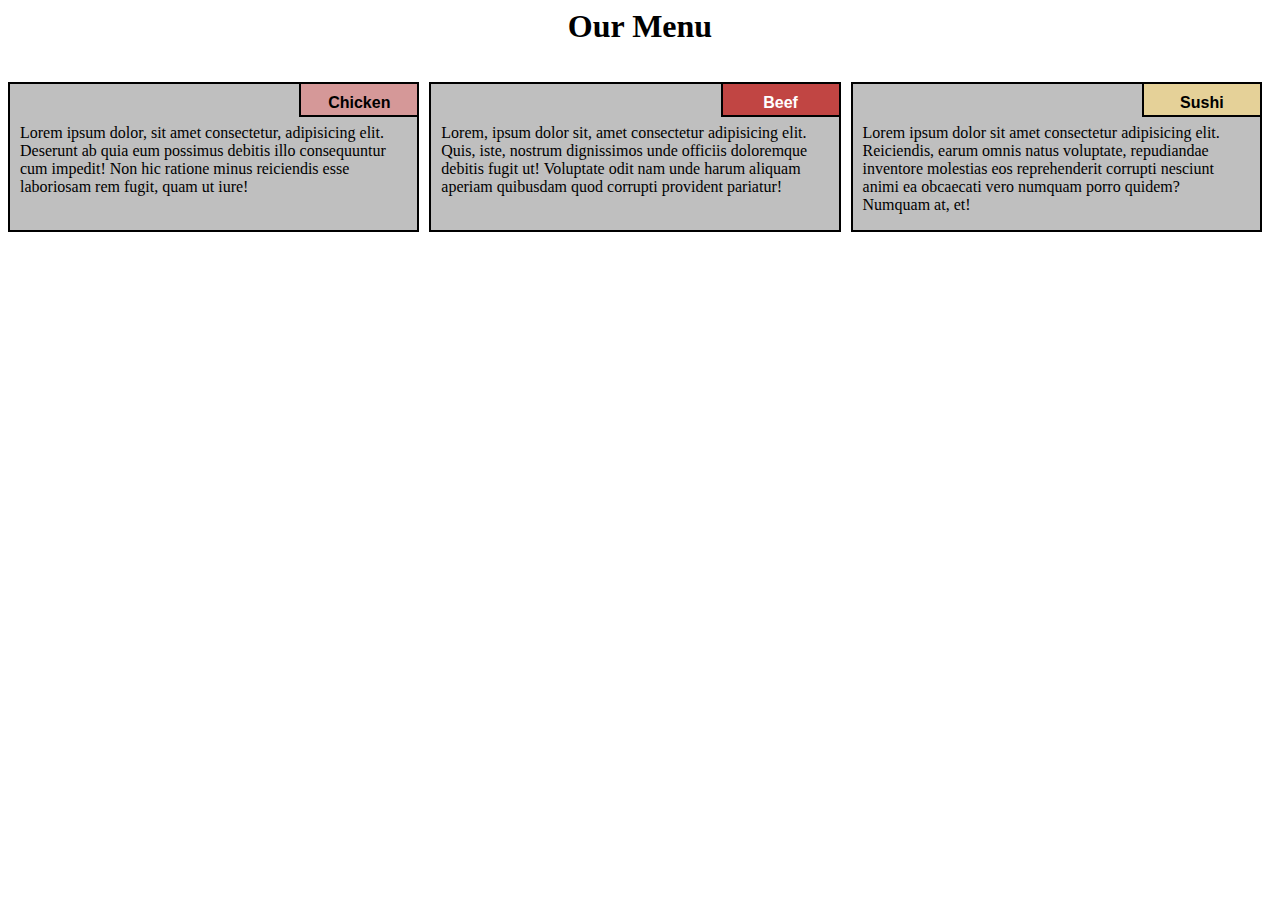
<file: module2_assignment1/index.html>
<html lang="en">

<head>
    <meta charset="UTF-8">
    <meta http-equiv="X-UA-Compatible" content="IE=edge">
    <meta name="viewport" content="width=device-width, initial-scale=1.0">
    <link rel="stylesheet" href="css/style.css">
    <title>Assignment1 Responsive Layout</title>
</head>

<body>
    <div class="row">
        <h1>Our Menu</h1>
        <div class="col-lg-4 col-md-6 col-sm-12">
            <div class="container">
                <p>Lorem ipsum dolor, sit amet consectetur, adipisicing elit. Deserunt ab quia eum possimus debitis illo
                    consequuntur cum impedit! Non hic ratione minus reiciendis esse laboriosam rem fugit, quam ut iure!
                </p>
                <p class="p1">Chicken</p>
            </div>
        </div>
        <div class="col-lg-4 col-md-6 col-sm-12">
            <div class="container">
                <p>Lorem, ipsum dolor sit, amet consectetur adipisicing elit. Quis, iste, nostrum dignissimos unde
                    officiis
                    doloremque debitis fugit ut! Voluptate odit nam unde harum aliquam aperiam quibusdam quod corrupti
                    provident pariatur!</p>
                <p class="p2">Beef</p>
            </div>
        </div>
        <div class="col-lg-4 col-md-12 col-sm-12">
            <div class="container">
                <p>Lorem ipsum dolor sit amet consectetur adipisicing elit. Reiciendis, earum omnis natus voluptate,
                    repudiandae inventore molestias eos reprehenderit corrupti nesciunt animi ea obcaecati vero numquam
                    porro quidem? Numquam at, et!
                </p>
                <p class="p3">Sushi</p>
            </div>
        </div>
    </div>
</body>

</html>
</file>
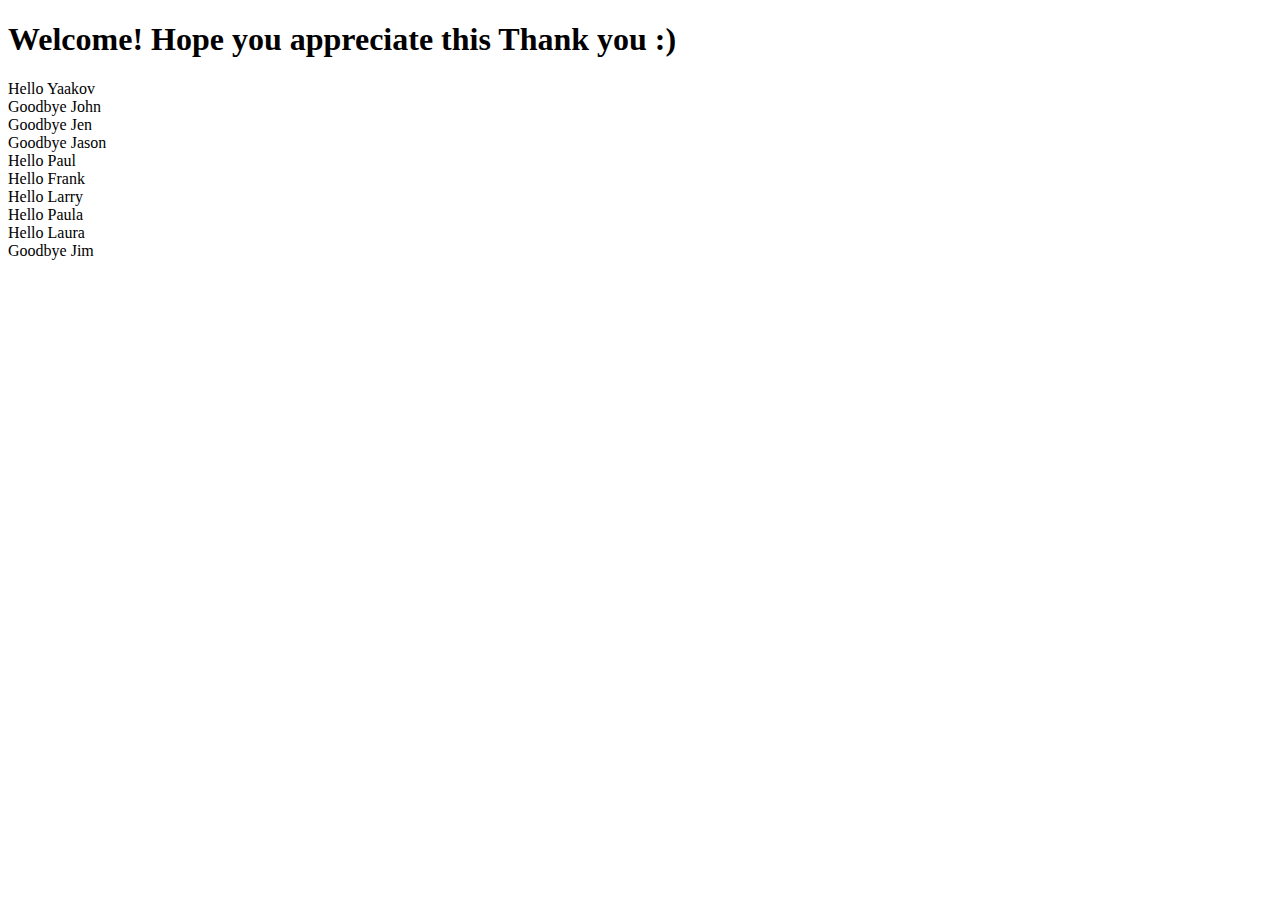
<file: module4_assignment/index.html>
<!DOCTYPE html>  
<html lang="en">
    <head>
        <meta charset="UTF-8">
        <meta name="viewport" content="width=device-width,initial-scale=1.0">
        <title>JavaScript Assignment</title>
    </head>
    <body>
        <h1>Welcome! Hope you appreciate this Thank you :) </h1>

    </body>
    <script src="script.js"></script>
</html>
</file>
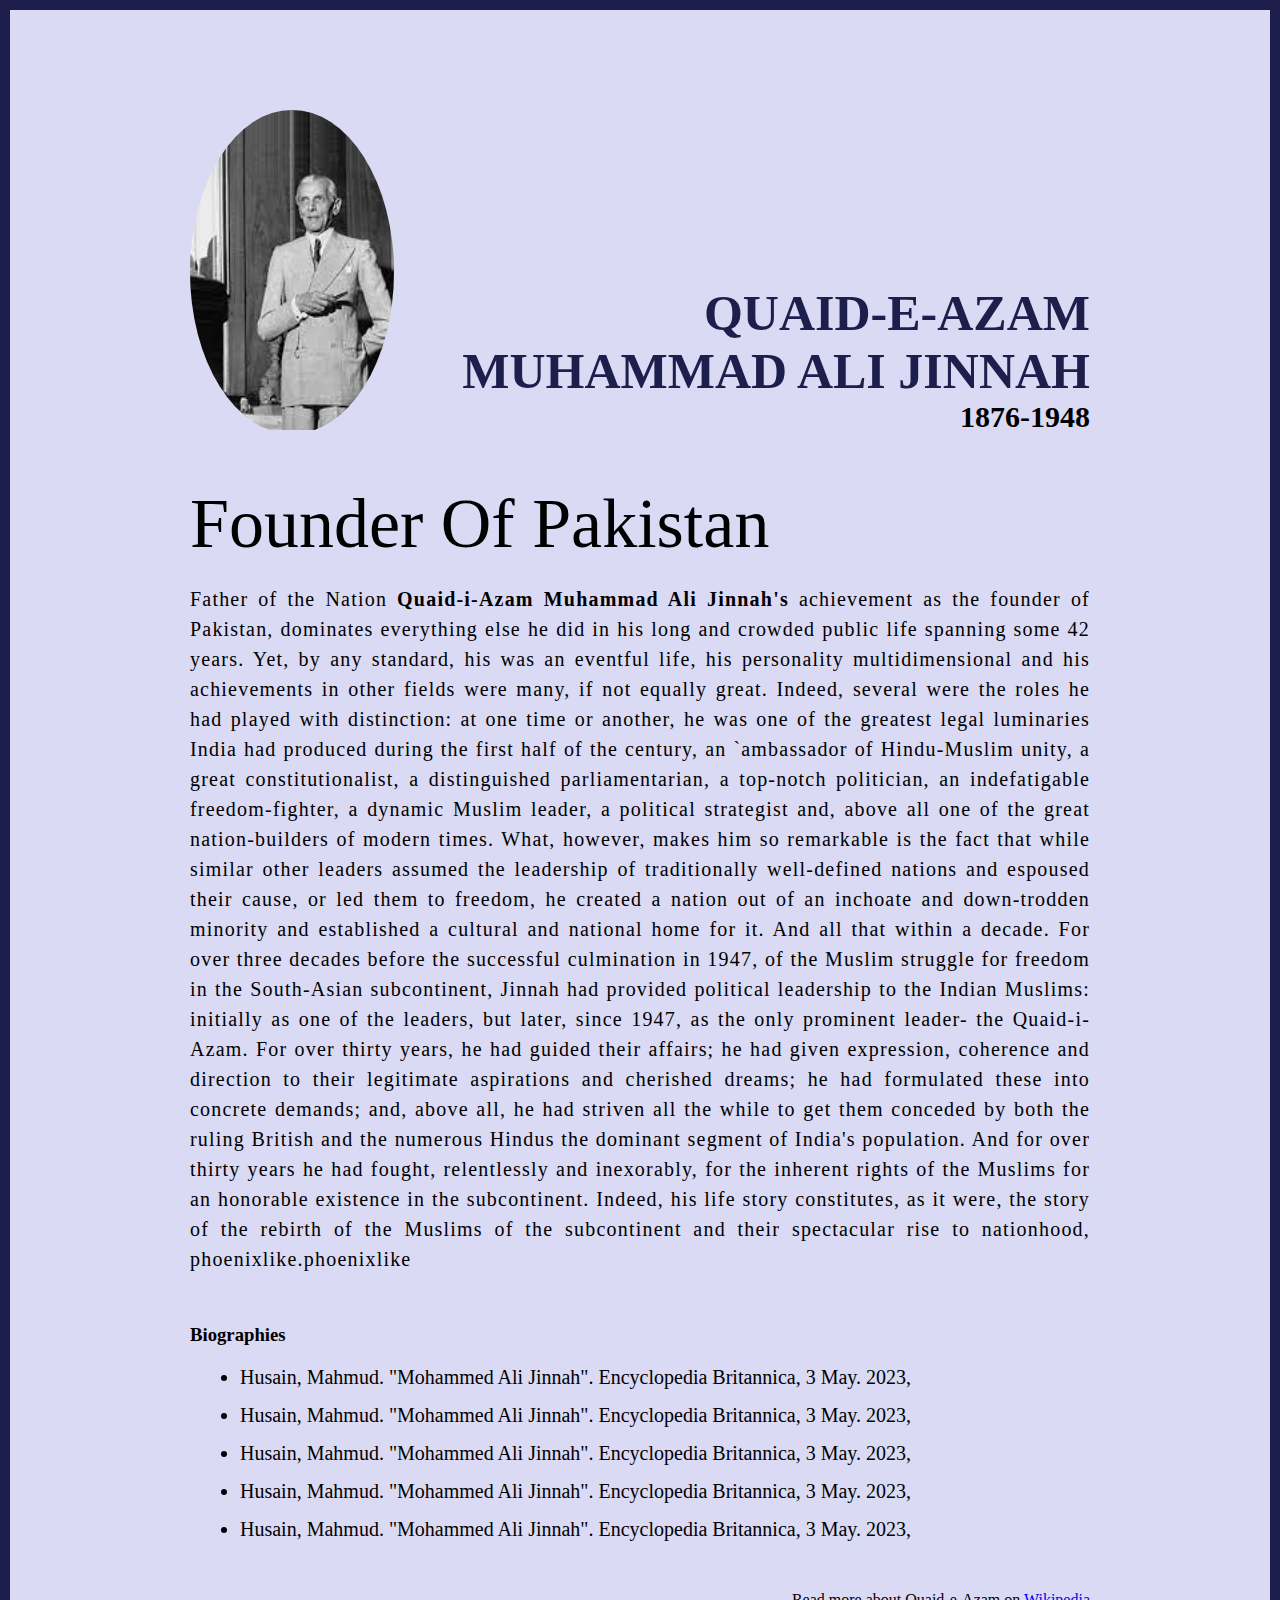
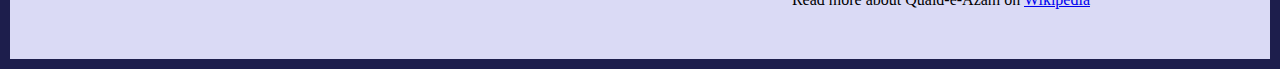
<file: Project1/index.html>
<!DOCTYPE html>
<html lang="en">
  <head>
    <meta charset="UTF-8" />
    <meta name="viewport" content="width=device-width, initial-scale=1.0" />
    <title>The Tribune Website-Quid-e-Azam</title>
    <link rel="stylesheet" href="style.css" />
  </head>
  <body>
    <div class="container">
      <div class="content">
        <section class="top-section">
          <div class="image-container">
            <img src="./Images/pic1.jpg" alt="image" />
          </div>
          <div>
            <h1>Quaid-e-Azam Muhammad Ali Jinnah</h1>
            <h4>1876-1948</h4>
          </div>
        </section>
        <section class="about-section">
          <h2>Founder Of Pakistan</h2>
          <p>
            Father of the Nation
            <b>Quaid-i-Azam Muhammad Ali Jinnah's</b> achievement as the founder
            of Pakistan, dominates everything else he did in his long and
            crowded public life spanning some 42 years. Yet, by any standard,
            his was an eventful life, his personality multidimensional and his
            achievements in other fields were many, if not equally great.
            Indeed, several were the roles he had played with distinction: at
            one time or another, he was one of the greatest legal luminaries
            India had produced during the first half of the century, an
            `ambassador of Hindu-Muslim unity, a great constitutionalist, a
            distinguished parliamentarian, a top-notch politician, an
            indefatigable freedom-fighter, a dynamic Muslim leader, a political
            strategist and, above all one of the great nation-builders of modern
            times. What, however, makes him so remarkable is the fact that while
            similar other leaders assumed the leadership of traditionally
            well-defined nations and espoused their cause, or led them to
            freedom, he created a nation out of an inchoate and down-trodden
            minority and established a cultural and national home for it. And
            all that within a decade. For over three decades before the
            successful culmination in 1947, of the Muslim struggle for freedom
            in the South-Asian subcontinent, Jinnah had provided political
            leadership to the Indian Muslims: initially as one of the leaders,
            but later, since 1947, as the only prominent leader- the
            Quaid-i-Azam. For over thirty years, he had guided their affairs; he
            had given expression, coherence and direction to their legitimate
            aspirations and cherished dreams; he had formulated these into
            concrete demands; and, above all, he had striven all the while to
            get them conceded by both the ruling British and the numerous Hindus
            the dominant segment of India's population. And for over thirty
            years he had fought, relentlessly and inexorably, for the inherent
            rights of the Muslims for an honorable existence in the
            subcontinent. Indeed, his life story constitutes, as it were, the
            story of the rebirth of the Muslims of the subcontinent and their
            spectacular rise to nationhood, phoenixlike.phoenixlike
          </p>
        </section>
        <section class="bio-section">
          <h3>Biographies</h3>
          <ul>
            <li>
              Husain, Mahmud. "Mohammed Ali Jinnah". Encyclopedia Britannica, 3
              May. 2023,
            </li>
            <li>
              Husain, Mahmud. "Mohammed Ali Jinnah". Encyclopedia Britannica, 3
              May. 2023,
            </li>
            <li>
              Husain, Mahmud. "Mohammed Ali Jinnah". Encyclopedia Britannica, 3
              May. 2023,
            </li>
            <li>
              Husain, Mahmud. "Mohammed Ali Jinnah". Encyclopedia Britannica, 3
              May. 2023,
            </li>
            <li>
              Husain, Mahmud. "Mohammed Ali Jinnah". Encyclopedia Britannica, 3
              May. 2023,
            </li>
          </ul>
        </section>
        <footer>
          <p>
            Read more about Quaid-e-Azam on
            <!-- <a
              href="https://en.wikipedia.org/wiki/Muhammad_Ali_Jinnah"
              target="_blank"
              >Wikipedia</a
            > -->
            <a
              href="https://en.wikipedia.org/wiki/Muhammad_Ali_Jinnah"
              target="_blank"
              >Wikipedia</a
            >
          </p>
        </footer>
      </div>
    </div>
  </body>
</html>
</file>
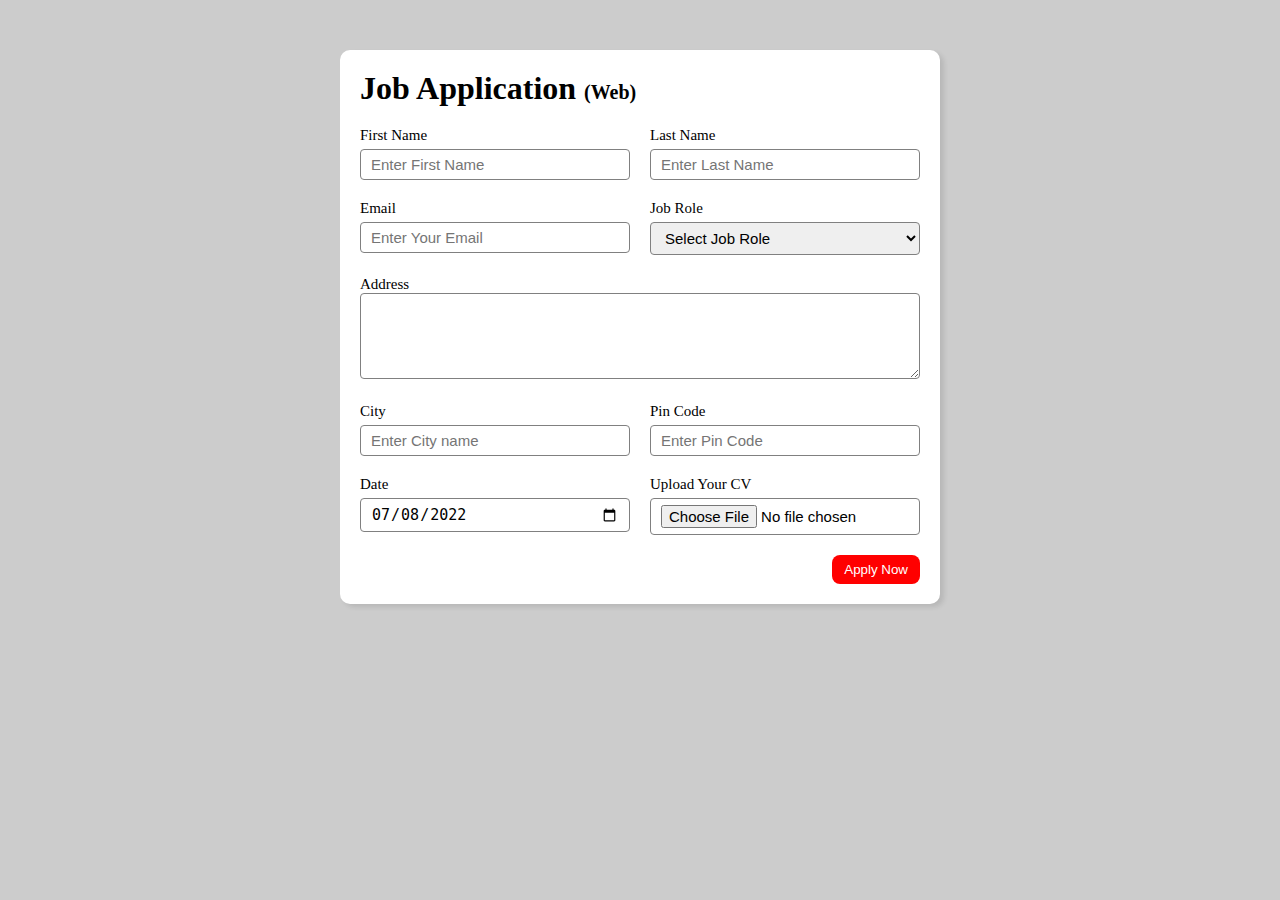
<file: Project2/index.html>
<!DOCTYPE html>
<html lang="en">
  <head>
    <link rel="stylesheet" href="style.css" />
    <meta charset="UTF-8" />
    <meta name="viewport" content="width=device-width, initial-scale=1.0" />
    <title>Job Application Page</title>
  </head>
  <body>
    <div class="container">
      <div class="apply-box">
        <h1>
          Job Application
          <span class="title-small">(Web)</span>
        </h1>
        <form action="">
          <div class="form-container">
            <div class="form-control">
              <label for="first-name"> First Name </label>
              <input
                id="first-name"
                type="text"
                name="first-name"
                placeholder="Enter First Name"
              />
            </div>
            <div class="form-control">
              <label for="last-name"> Last Name </label>
              <input
                id="last-name"
                type="text"
                name="last-name"
                placeholder="Enter Last Name"
              />
            </div>
            <div class="form-control">
              <label for="email"> Email </label>
              <input
                id="email"
                type="email"
                name="email"
                placeholder="Enter Your Email"
              />
            </div>
            <div class="form-control">
              <label for="job-role">Job Role</label>
              <select id="job-role" name="job-role">
                <option value="">Select Job Role</option>
                <option value="frontend-">Frontend Developer</option>
                <option value="backend">Backend Developer</option>
                <option value="full-stack">Full Stack</option>
                <option value="ui/ux">UI/UX Designer</option>
              </select>
            </div>
            <div class="textarea-control">
              <label for="address">Address</label>
              <textarea
                id="address"
                name="address"
                cols="50"
                rows="4"
                placeholder="Enter Address"
              >
              </textarea>
            </div>
            <div class="form-control">
              <label for="city"> City </label>
              <input
                id="city"
                type="text"
                name="city"
                placeholder="Enter City name"
              />
            </div>
            <div class="form-control">
              <label for="pin-Code"> Pin Code </label>
              <input
                id="pin-code"
                type="number"
                name="pin-Code"
                placeholder="Enter Pin Code"
              />
            </div>
            <div class="form-control">
              <label for="date"> Date </label>
              <input value="2022-07-08" id="date" type="date" name="date" />
            </div>
            <div class="form-control">
              <label for="upload"> Upload Your CV </label>
              <input id="date" type="file" name="upload" />
            </div>
          </div>
          <div class="btn-container">
            <button type="submit">Apply Now</button>
          </div>
        </form>
      </div>
    </div>
  </body>
</html>
</file>
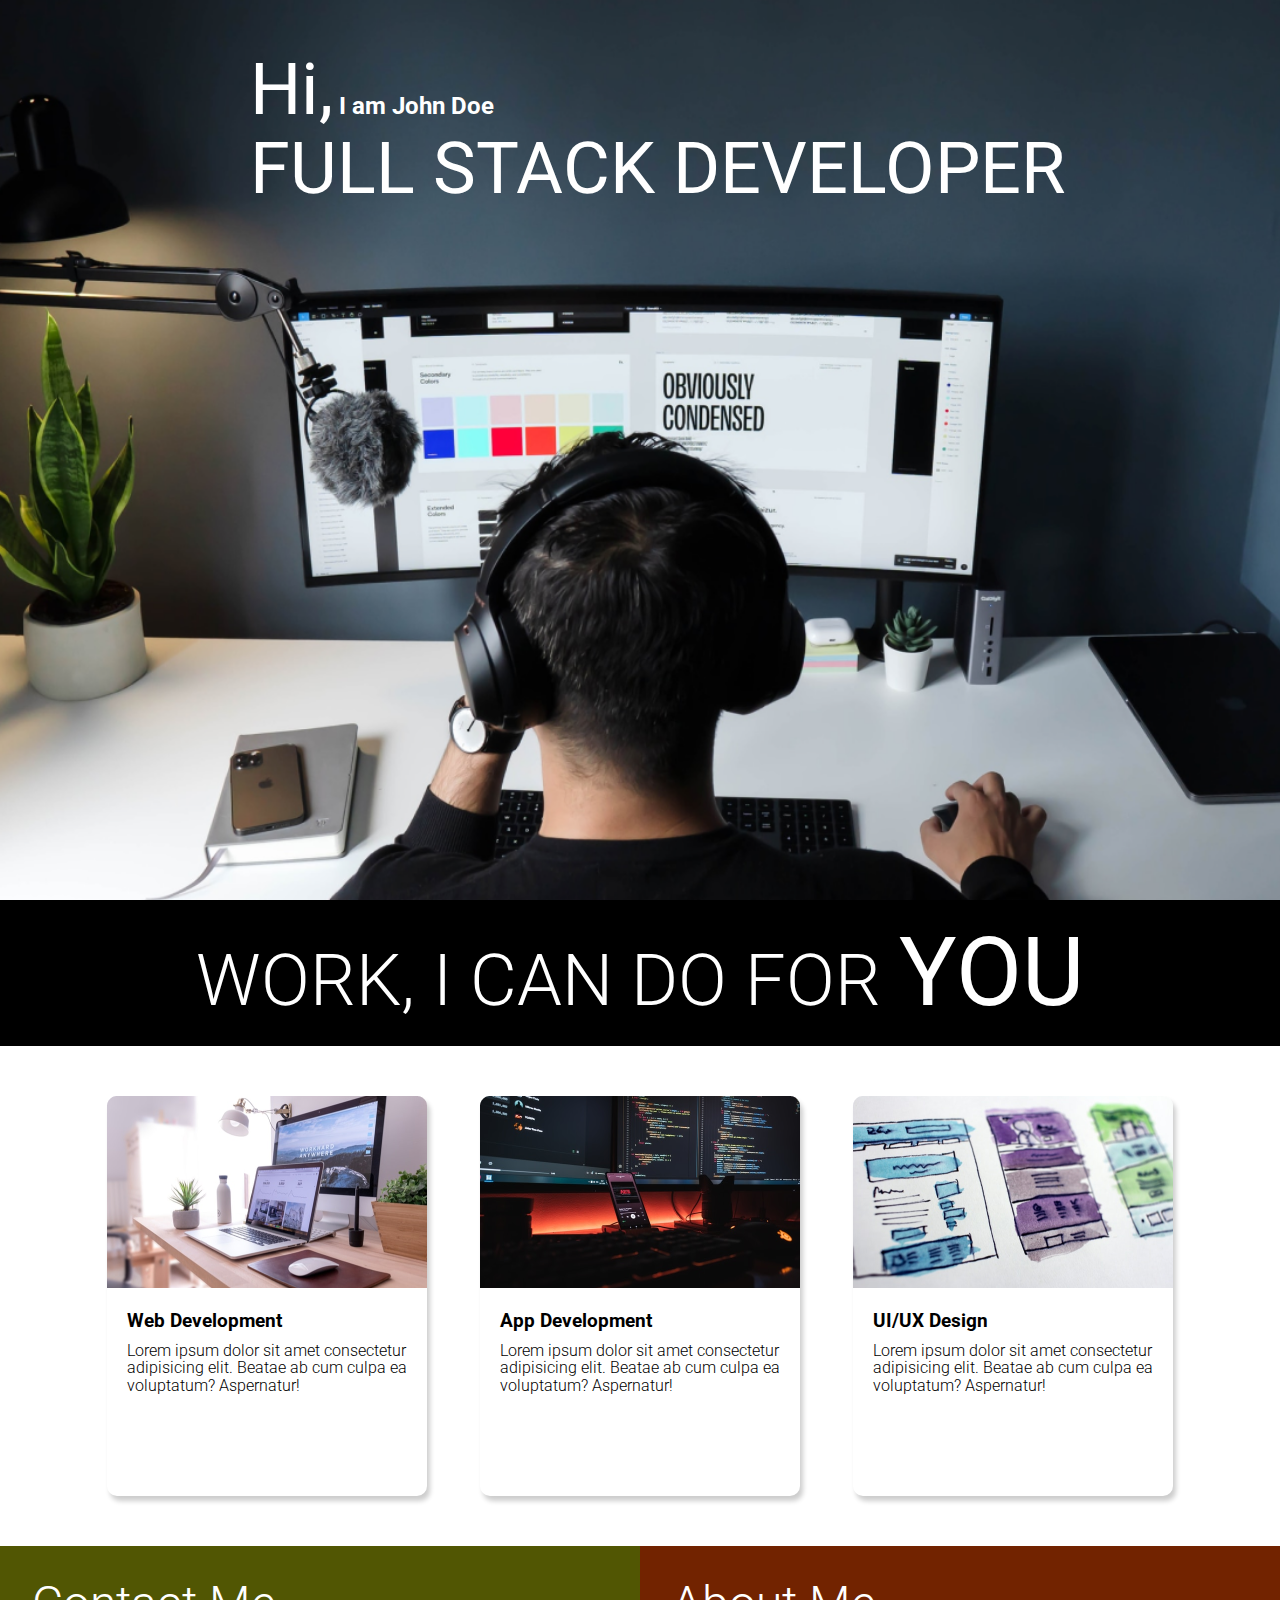
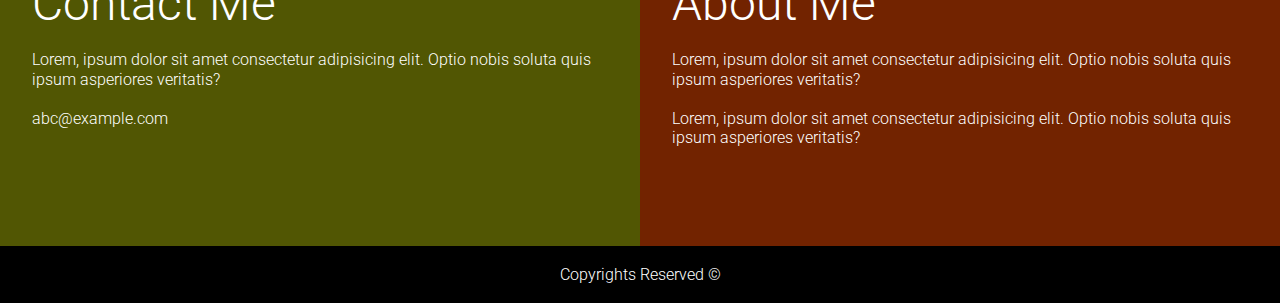
<file: Project4/index.html>
<!DOCTYPE html>
<html lang="en">
  <head>
    <meta charset="UTF-8" />
    <meta name="viewport" content="width=device-width, initial-scale=1.0" />
    <title>Developer | Landing Page</title>
    <link rel="stylesheet" href="style.css" />
  </head>
  <body>
    <section class="hero-section">
      <div class="text-container">
        <h2><span class="lg-text">Hi,</span> I am John Doe</h2>
        <h1 class="lg-text">FULL STACK DEVELOPER</h1>
      </div>
    </section>
    <section class="black-box">
      <h2>WORK, I CAN DO FOR <span>YOU</span></h2>
    </section>
    <section class="work">
      <div class="grid-item">
        <div class="card">
          <div class="img-container">
            <img src="images/web.png" alt="web-development" />
          </div>
          <div class="card-content">
            <h3>Web Development</h3>
            <p>
              Lorem ipsum dolor sit amet consectetur adipisicing elit. Beatae ab
              cum culpa ea voluptatum? Aspernatur!
            </p>
          </div>
        </div>
      </div>
      <div class="grid-item">
        <div class="card">
          <div class="img-container">
            <img src="images/mobile.png" alt="app-development" />
          </div>
          <div class="card-content">
            <h3>App Development</h3>
            <p>
              Lorem ipsum dolor sit amet consectetur adipisicing elit. Beatae ab
              cum culpa ea voluptatum? Aspernatur!
            </p>
          </div>
        </div>
      </div>
      <div class="grid-item">
        <div class="card">
          <div class="img-container">
            <img src="images/uiux.png" alt="web-development" />
          </div>
          <div class="card-content">
            <h3>UI/UX Design</h3>
            <p>
              Lorem ipsum dolor sit amet consectetur adipisicing elit. Beatae ab
              cum culpa ea voluptatum? Aspernatur!
            </p>
          </div>
        </div>
      </div>
    </section>
    <section class="bottom-section">
      <div class="contact">
        <h2>Contact Me</h2>
        <p>
          Lorem, ipsum dolor sit amet consectetur adipisicing elit. Optio nobis
          soluta quis ipsum asperiores veritatis?
        </p>
        <p>abc@example.com</p>
      </div>
      <div class="about">
        <h2>About Me</h2>
        <p>
          Lorem, ipsum dolor sit amet consectetur adipisicing elit. Optio nobis
          soluta quis ipsum asperiores veritatis?
        </p>
        <p>
          Lorem, ipsum dolor sit amet consectetur adipisicing elit. Optio nobis
          soluta quis ipsum asperiores veritatis?
        </p>
      </div>
    </section>
    <footer>Copyrights Reserved &copy;</footer>
  </body>
</html>
</file>
<file: module2_assignment1/css/style.css>
* {
    box-sizing: border-box;
}

h1 {
    text-align: center;
}

p {
    background-color: #bfbfbf;
    height: 150px;
    padding: 40px 10px 5px 10px;
    margin-right: 10px;
    border: 2px solid black;

    overflow: hidden;
}


.container {
    position: relative;

}

.p1 {
    background-color: #D59898;
    position: absolute;
    top: 0;
    right: 0;
    font-weight: bold;
    height: 35px;
    width: 120px;
    padding: 10px;
    text-align: center;
    font-family: Arial, Helvetica, sans-serif;
    margin-top: 0;

}

.p2 {
    background-color: #C14543;
    color: white;
    position: absolute;
    top: 0;
    right: 0;
    font-weight: bold;
    height: 35px;
    width: 120px;
    padding: 10px;
    text-align: center;
    font-family: Arial, Helvetica, sans-serif;
    margin-top: 0;

}

.p3 {
    background-color: #E5D198;
    position: absolute;
    top: 0;
    right: 0;
    font-weight: bold;
    height: 35px;
    width: 120px;
    padding: 10px;
    text-align: center;
    font-family: Arial, Helvetica, sans-serif;
    margin-top: 0;

}


.row {
    width: 100%;

}


/*for Large devices only */
@media (min-width: 992px) {

    .col-lg-1,
    .col-lg-2,
    .col-lg-3,
    .col-lg-4,
    .col-lg-5,
    .col-lg-6,
    .col-lg-7,
    .col-lg-8,
    .col-lg-9,
    .col-lg-10,
    .col-lg-11,
    .col-lg-12 {
        float: left;
    }

    .col-lg-1 {
        width: 8.33%;
    }

    .col-lg-2 {
        width: 16.66%;
    }

    .col-lg-3 {
        width: 25%;
    }

    .col-lg-4 {
        width: 33.33%;

    }

    .col-lg-5 {
        width: 41.66%;
    }

    .col-lg-6 {
        width: 50%;
    }

    .col-lg-7 {
        width: 58.33%;
    }

    .col-lg-8 {
        width: 66.66%;
    }

    .col-lg-9 {
        width: 74.99%;
    }

    .col-lg-10 {
        width: 83.33%;
    }

    .col-lg-11 {
        width: 91.66%;
    }

    .col-lg-12 {
        width: 100%;
    }


}

/*medium devices*/
@media (min-width: 768px) and (max-width: 991px) {

    .col-md-1,
    .col-md-2,
    .col-md-3,
    .col-md-4,
    .col-md-5,
    .col-md-6,
    .col-md-7,
    .col-md-8,
    .col-md-9,
    .col-md-10,
    .col-md-11,
    .col-md-12 {
        float: left;

    }

    .col-md-1 {
        width: 8.33%;
    }

    .col-md-2 {
        width: 16.66%;
    }

    .col-md-3 {
        width: 25%;
    }

    .col-md-4 {
        width: 33.33%;
    }

    .col-md-5 {
        width: 41.66%;
    }

    .col-md-6 {
        width: 50%;
    }

    .col-md-7 {
        width: 58.33%;
    }

    .col-md-8 {
        width: 66.66%;
    }

    .col-md-9 {
        width: 74.99%;
    }

    .col-md-10 {
        width: 83.33%;
    }

    .col-md-11 {
        width: 91.66%;
    }

    .col-md-12 {
        width: 100%;
    }
}

/*for mobile view*/
@media (max-width: 767px) {

    .col-sm-1,
    .col-sm-2,
    .col-sm-3,
    .col-sm-4,
    .col-sm-5,
    .col-sm-6,
    .col-sm-7,
    .col-sm-8,
    .col-sm-9,
    .col-sm-10,
    .col-sm-11,
    .col-sm-12 {
        float: left;
    }

    .col-sm-1 {
        width: 8.33%;
    }

    .col-sm-2 {
        width: 16.66%;
    }

    .col-sm-3 {
        width: 25%;
    }

    .col-sm-4 {
        width: 33.33%;

    }

    .col-sm-5 {
        width: 41.66%;
    }

    .col-sm-6 {
        width: 50%;
    }

    .col-sm-7 {
        width: 58.33%;
    }

    .col-sm-8 {
        width: 66.66%;
    }

    .col-sm-9 {
        width: 74.99%;
    }

    .col-sm-10 {
        width: 83.33%;
    }

    .col-sm-11 {
        width: 91.66%;
    }

    .col-sm-12 {
        width: 100%;
    }


}
</file>
<file: Project1/style.css>
/* this spreads the conatiner without any margins
or paddings provided by the browser */

* { 
    margin: 0;
    padding: 0;
    box-sizing: border-box;
}

.container {
    background-color: rgb(218, 218, 245);
    min-height: 100vh;
    border: 10px solid #1d1e4c;
     
}
.content {
    max-width: 900px; 
    margin: 0 auto;
}
.image-container img {
    width: 300px;
    height: 320px;

}
.image-container {
    border-radius: 50%;
    overflow: hidden;
}
.top-section {
    margin-top: 100px;
    display: flex;
    justify-content: space-between;
    align-items: flex-end;
}
.top-section h1 {
    font-size: 50px;
    font-weight: bold;
    color: #1d1e4c;
    text-transform: uppercase;
    text-align: end;
}
.top-section h4 {
    text-align: end;
    font-size: 30px;
}
.about-section {
    margin-top: 50px;
}
.about-section h2 {
    font-size: 70px;
    font-weight: 400;
    margin-bottom: 20px;
     
}
.about-section p {
    font-size: 20px;
    line-height: 30px;
    letter-spacing: 1.2px;
    text-align: justify;
}
.bio-section {
    margin: 50px 0px;

}
.bio-section h3 {
    margin-bottom: 20px;
}
.bio-section ul {
    margin-left: 50px;

}
.bio-section li {
    margin-bottom: 15px;
    font-size: 20px;
}
footer {
    margin: 50px 0;

}
footer p {
    text-align: end;
}
</file>
<file: Project2/style.css>
* {
    margin: 0;
    padding: 0;
    box-sizing: border-box;
}
body {
    background-color: #ccc;
}
.container {
    max-width: 900px;
    margin: 0 auto;
}
.apply-box {
    max-width: 600px;
    padding: 20px;
    background-color: white;
    margin: 0 auto;
    margin-top: 50px;
    box-shadow: 4px 3px 5px rgba(1, 1, 1, 0.1);
    border-radius: 10px;
}
.title-small {
    font-size: 20px;
}
.form-container {
    display: grid;
    grid-template-columns: repeat(auto-fit,minmax(200px ,1fr));
    gap: 20px;
    margin-top: 20px;

}
.form-control {
    display: flex;
    flex-direction: column;
}
label {
    font-size: 15px;
    margin-bottom: 5px;
}
input, select , textarea {
    padding: 6px 10px;
    border: 1px solid gray;
    border-radius: 4px;
    font-size: 15px;

}
input:focus {
    outline-color: rgb(12, 10, 10);
}
.btn-container {
    display: flex;
    justify-content: flex-end;
    margin-top: 20px; 
}
button {
    background-color: red;
    border: transparent solid 2px;
    padding: 5px 10px;
    color: white;
    border-radius: 8px;
    transition: 0.3s ease-in;
}
button:hover {
    background-color: grey;
    border: 2px solid black;
    color: black;
    transition: 0.3s ease-out;
    cursor: pointer;

}
.textarea-control {
    grid-column: 1/ span 2;

}
.textarea-control textarea {
    width: 100%;

}
@media (max-width:460px){
    .textarea-control {
        grid-column: 1/ span 1;
    
    }
    
}
</file>
<file: Project4/style.css>
@import url("https://fonts.googleapis.com/css2?family=Roboto:wght@300;400;500;700;900&display=swap");
* {
  margin: 0;
  padding: 0;
  box-sizing: border-box;
}

html,
body {
  line-height: 1.1;
  font-weight: 300;
  font-family: "Roboto", sans-serif;
}

.hero-section {
  background-image: url(images/developer.png);
  min-height: 100vh;
  background-position: center;
  background-size: cover;
  background-repeat: no-repeat;
}
.text-container {
  color: white;
  max-width: 900px;
  margin: 0 auto;
  padding-top: 50px;
  padding-left: 60px;
}
.lg-text {
  font-size: 72px;
  font-weight: 400;
}
.black-box {
  background-color: black;
  padding: 20px;
}
.black-box h2 {
  font-weight: 300;
  font-size: 72px;
  color: white;
  text-align: center;
}
.black-box h2 span {
  font-weight: 400;
  font-size: 96px;
}
.work {
  display: grid;

  gap: 20px;
  max-width: 1100px;
  margin: 50px auto;
  grid-template-columns: repeat(auto-fit, minmax(320px, 1fr));
}
.card {
  max-width: 320px;
  height: 400px;
  border-radius: 10px;
  box-shadow: 3px 5px 5px rgba(1, 1, 1, 0.2);
  transition: 0.2s ease-in-out;
}
.grid-item {
  display: flex;
  justify-content: center;
  align-items: center;
}
.card-content {
  padding: 20px;
}
.card:hover {
  transform: scale(1.04);
  box-shadow: 3px 5px 5px rgba(1, 1, 1, 0.3);
  transition: 0.2s ease-in-out;
}
.card-content h3 {
  margin-bottom: 10px;
}
.bottom-section {
  display: flex;
}
.contact {
  background-color: #515603;
}
.about {
  background-color: #722300;
}
.contact,
.about {
  min-height: 300px;
  padding: 32px;
  color: white;
}
.contact p,
.about p {
  margin-bottom: 20px;
  line-height: 1.2;
  margin-top: 20px;
}
.about h2,
.contact h2 {
  font-size: 48px;
  font-weight: 300;
}
footer {
  text-align: center;
  /* text-transform: uppercase; */
  background-color: black;
  padding: 20px;
  color: white;
}
@media (max-width: 786px) {
  .hero-section {
    min-height: 50vh;
  }
  .text-container {
    padding: 10px 0;
    text-align: center;
  }
  .lg-text {
    font-size: 32px;
  }
  .black-box h2 {
    font-size: 24px;
  }
  .black-box h2 span {
    font-weight: 400;
    font-size: 32px;
  }
  .bottom-section {
    flex-direction: column;
  }
  h1 {
    font-size: 32px;
  }
  .about h2,
  .contact h2 {
    font-size: 32px;
  }
}
</file>
